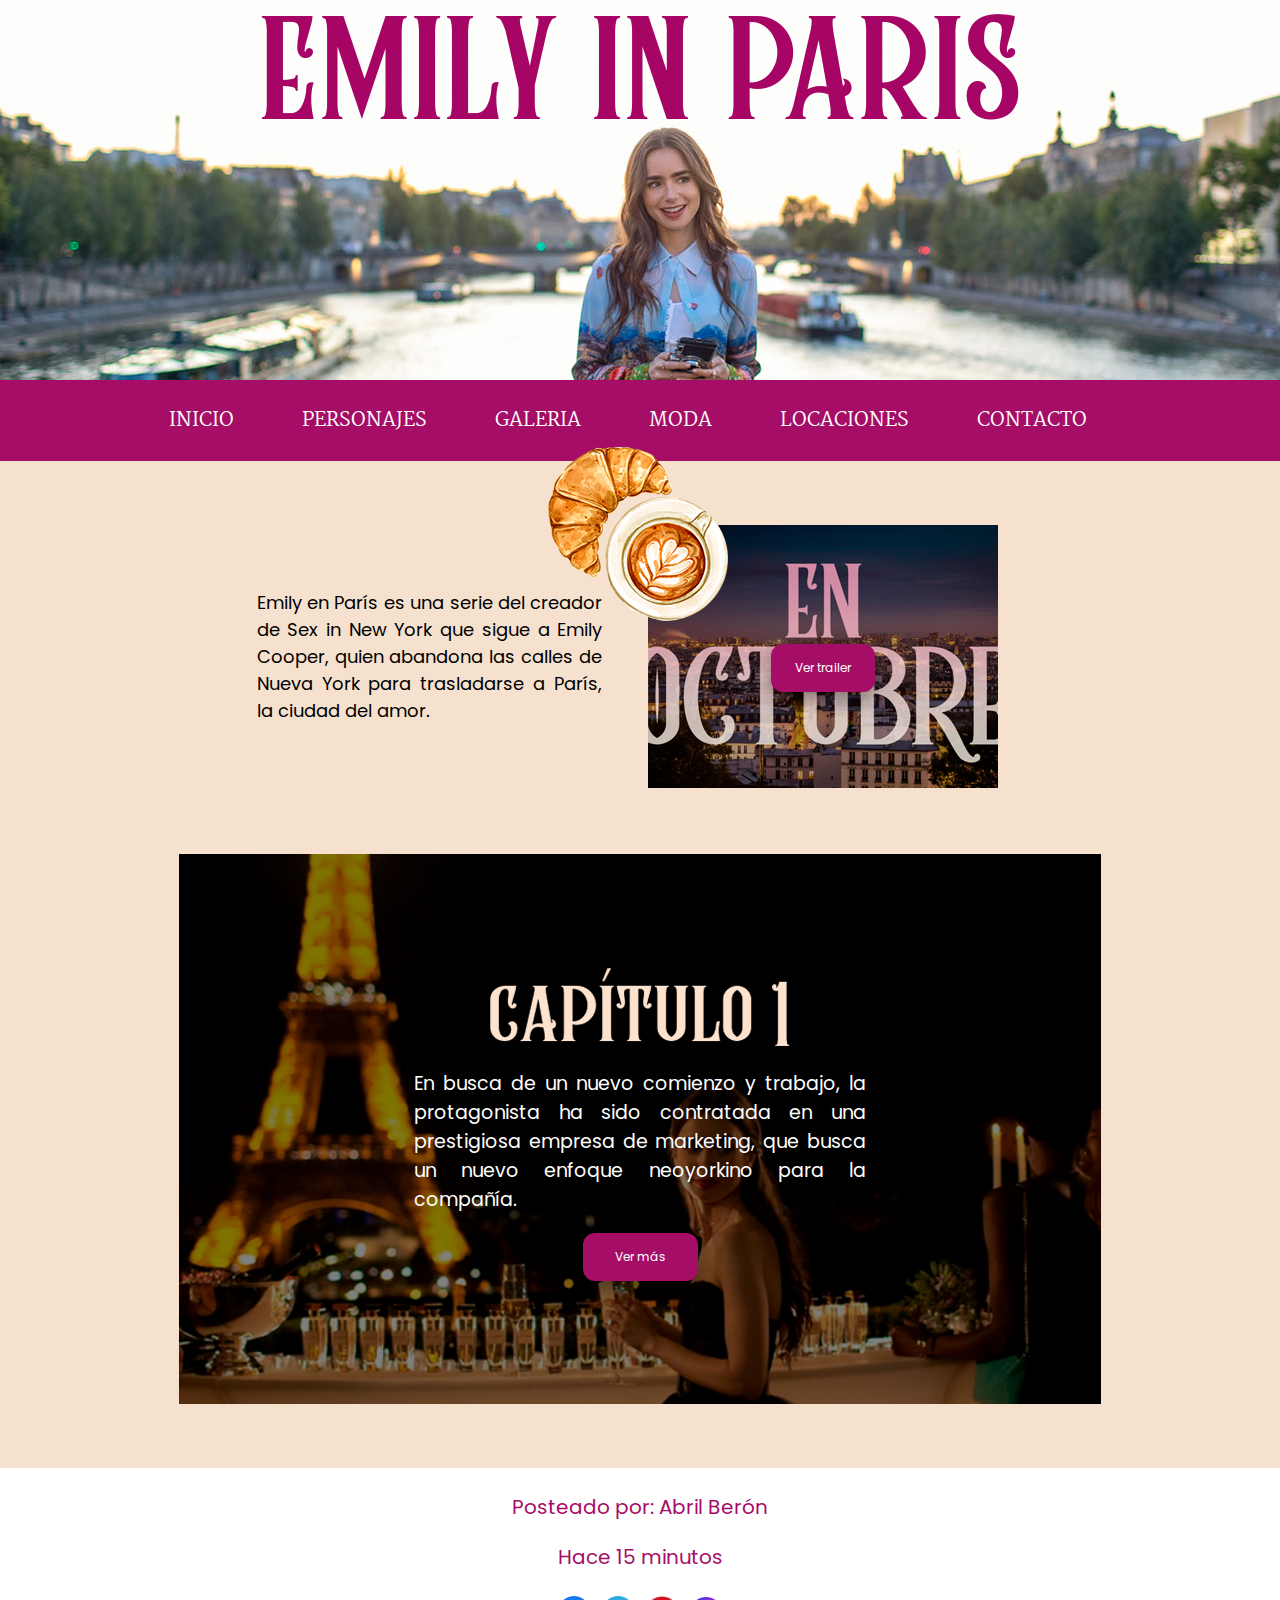
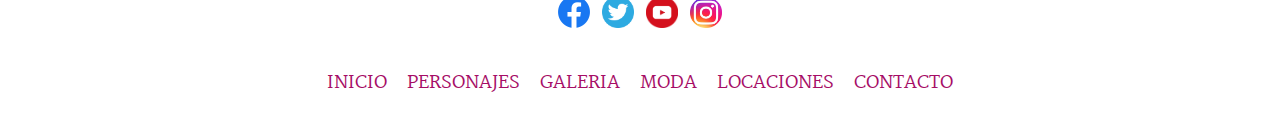
<file: index.html>
<!DOCTYPE html>
<html>
<head>
    <title>Emily in Paris</title>
    <link href="https://fonts.googleapis.com/css2?family=Martel:wght@300;600&family=Poppins:wght@500&display=swap" rel="stylesheet">
    <link href="https://fonts.googleapis.com/css2?family=Poppins:wght@500&display=swap" rel="stylesheet">
    <link rel="stylesheet" href="https://cdnjs.cloudflare.com/ajax/libs/font-awesome/4.7.0/css/font-awesome.min.css">
    <link rel="stylesheet" type="text/css" href="css\estilo.css" />
    <meta name = "viewport" content = "width = device-width, initial-scale = 1.0">
</head>

<body>
    <header>
        <div class="portada" id="height">
            <img class="max-width" id="posicion" src="optimizado/titulogrande.png" alt="titulo">
        </div>

        
        <nav class="navbar" id="navegador">
            <a href="javascript:void(0);" class="icon" onclick="myFunction()"><i class="fa fa-bars"></i></a>
        <ul>
            <li><a href="index.html">Inicio</a></li>
            <li><a href="personajes.html">personajes</a></li>
            <li><a href="galeria.html">galeria</a></li>
            <li><a href="moda.html">moda</a></li>
            <li><a href="locaciones.html">locaciones</a></li>
            <li><a href="contacto.html">contacto</a></li>
         </ul>
        </nav>
    </header>
    

    <section>      
        <article class="contenedor">
            
            <div class="plot"><p>Emily en París es una serie del creador de Sex in New York que sigue a Emily Cooper, quien abandona las calles de Nueva York para trasladarse a París, la ciudad del amor.</p></div>
            
            <div class="item">
                <div><img class="png" src="optimizado/croissant3.opt.png"></div>
                <img class="imgtrailer" src="optimizado/trailer2.opt.jpg" alt="Trailer">
                <a class="button3" href="https://youtu.be/HvYcfmPPows" alt=“boton”>Ver trailer</a>
            </div>

            
        </article> 
           
        
        <article class="contenedor2">
            <div><img src="optimizado/cap12.opt.png"></div>
            <div class="plot2"><p>En busca de un nuevo comienzo y trabajo, la protagonista ha sido contratada en una prestigiosa empresa de marketing, que busca un nuevo enfoque neoyorkino para la compañía.</p></div>
            <a class="button" href="personajes.html" alt=“boton”>Ver más</a>
        </article>
    </section>


    <footer>
        <div class="creditos">
            <p>Posteado por: Abril Berón</p>
            <p><time datetime="fecha">Hace 15 minutos</time></p>
        </div>
            
        
        <ul>
            <a href="#"><img src="optimizado/facebook.png" alt="Facebook"></a>
            <a href="#"><img src="optimizado/twitter.png" alt="Twitter"></a>
            <a href="#"><img src="optimizado/youtube.png" alt="Youtube"></a>
            <a href="#"><img src="optimizado/instagram.png" alt="Instagram"></a>
        </ul>

        <nav class="letra2" >
            <ul>
                <li><a href="index.html">Inicio</a></li>
                <li><a href="personajes.html">personajes</a></li>
                <li><a href="galeria.html">galeria</a></li>
                <li><a href="moda.html">moda</a></li>
                <li><a href="locaciones.html">locaciones</a></li>
                <li><a href="contacto.html">contacto</a></li>
            </ul>
        </nav>
    </footer>
</body>

<script type="text/javascript">
    function myFunction(){
        let x = document.getElementById("navegador");
        if (x.className !== "navbar responsive") {
            x.className = "navbar responsive";
        } else {
            x.className = "navbar";
        }
    }
</script>

</html>
</file>
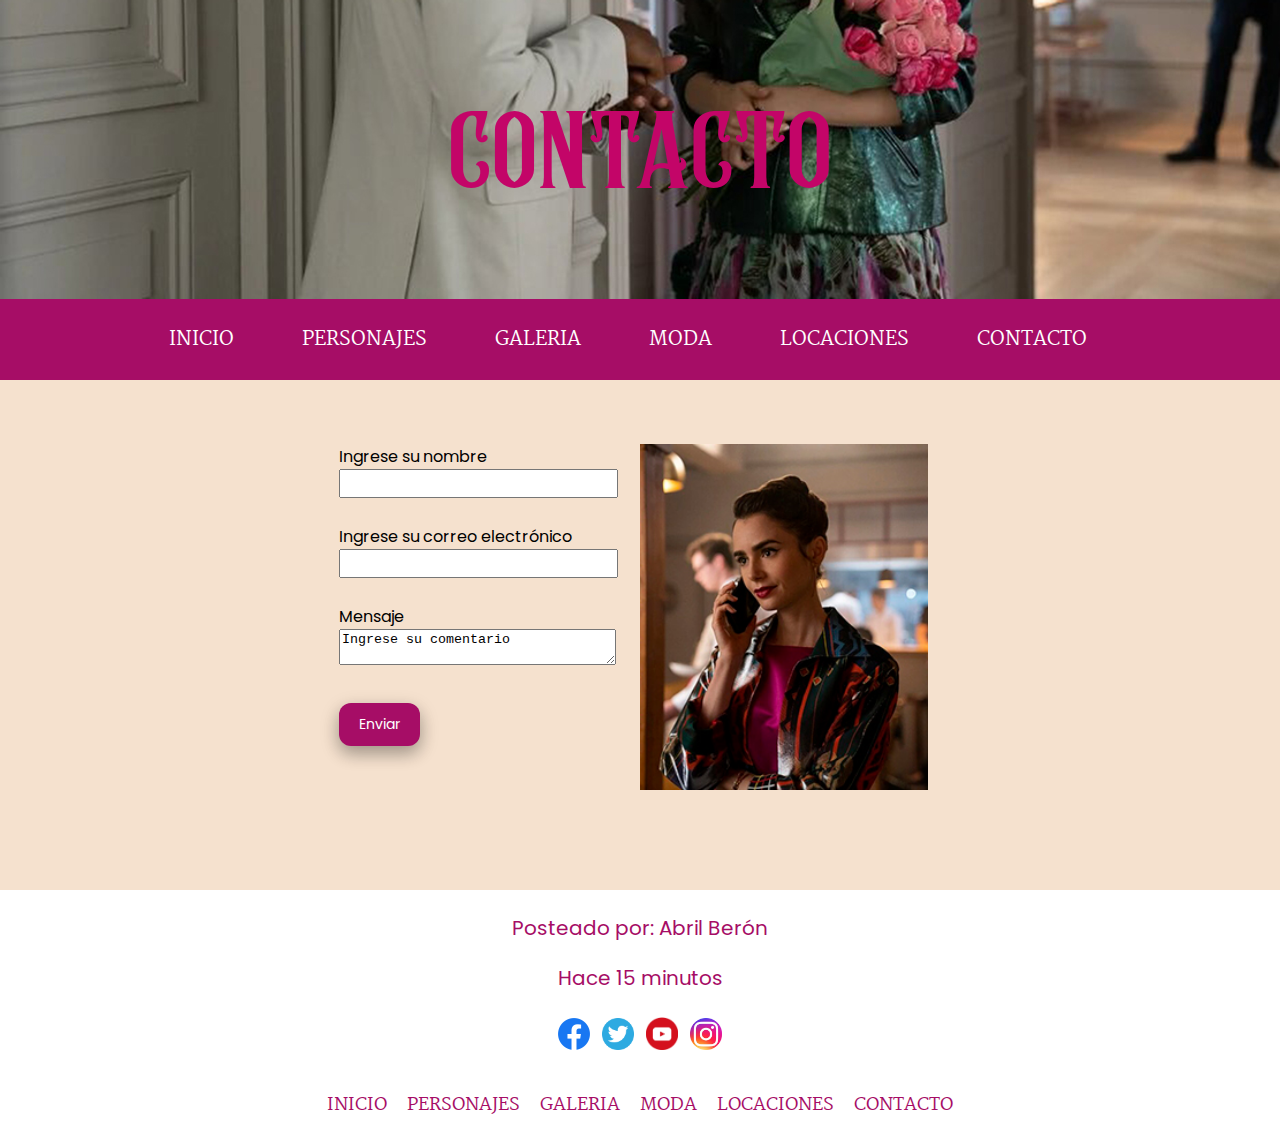
<file: contacto.html>
<!DOCTYPE html>
<html>
<head>
    <title>Personajes - Emily in Paris</title>
    <link href="https://fonts.googleapis.com/css2?family=Martel:wght@300;600&family=Poppins:wght@500&display=swap" rel="stylesheet">
    <link href="https://fonts.googleapis.com/css2?family=Poppins:wght@500&display=swap" rel="stylesheet">
    <link rel="stylesheet" href="https://cdnjs.cloudflare.com/ajax/libs/font-awesome/4.7.0/css/font-awesome.min.css">
    <link rel="stylesheet" type="text/css" href="css\estilo.css" />
    <meta name = "viewport" content = "width = device-width, initial-scale = 1.0">
</head>

<body>
    <header>
        <div class="portada6" id="height">
            <img class="max-width" src="optimizado/contacto1.png" alt="titulo">
        </div>
        
        <nav class="navbar" id="navegador">
            <a href="javascript:void(0);" class="icon" onclick="myFunction()"><i class="fa fa-bars"></i></a>
        <ul>
            <li><a href="index.html">Inicio</a></li>
            <li><a href="personajes.html">personajes</a></li>
            <li><a href="galeria.html">galeria</a></li>
            <li><a href="moda.html">moda</a></li>
            <li><a href="locaciones.html">locaciones</a></li>
            <li><a href="contacto.html">contacto</a></li>
         </ul>
        </nav>
    </header>
    

    <section>
        <article class="contenedor5">
            <div>
                <form action="mailto:abrilberonn@gmail.com" method="get">

                    <label for="nombre">Ingrese su nombre</label><br>
                    <input type="text" name="nombre"><br>

                    <label for="email">Ingrese su correo electrónico</label><br>
                    <input type="email" name="email"><br>

                    <label for="comentario">Mensaje</label><br>
                    <textarea name="comentario">Ingrese su comentario</textarea><br>

                    <button class="button2">Enviar</button>

                </form>
            </div>

            <div>
                <img src="optimizado/emily-celu.opt.jpg" alt="formulario">
            </div>
        </article>
    </section>


    <footer>
        <div class="creditos">
            <p>Posteado por: Abril Berón</p>
            <p><time datetime="fecha">Hace 15 minutos</time></p>
        </div>
            
        
        <ul>
            <a href="#"><img src="optimizado/facebook.png" alt="Facebook"></a>
            <a href="#"><img src="optimizado/twitter.png" alt="Twitter"></a>
            <a href="#"><img src="optimizado/youtube.png" alt="Youtube"></a>
            <a href="#"><img src="optimizado/instagram.png" alt="Instagram"></a>
        </ul>

        <nav class="letra2" >
            <ul>
                <li><a href="index.html">Inicio</a></li>
                <li><a href="personajes.html">personajes</a></li>
                <li><a href="galeria.html">galeria</a></li>
                <li><a href="moda.html">moda</a></li>
                <li><a href="locaciones.html">locaciones</a></li>
                <li><a href="contacto.html">contacto</a></li>
            </ul>
        </nav>
    </footer>
</body>

<script type="text/javascript">
    function myFunction(){
        let x = document.getElementById("navegador");
        if (x.className !== "navbar responsive") {
            x.className = "navbar responsive";
        } else {
            x.className = "navbar";
        }
    }
</script>
</html>
</file>
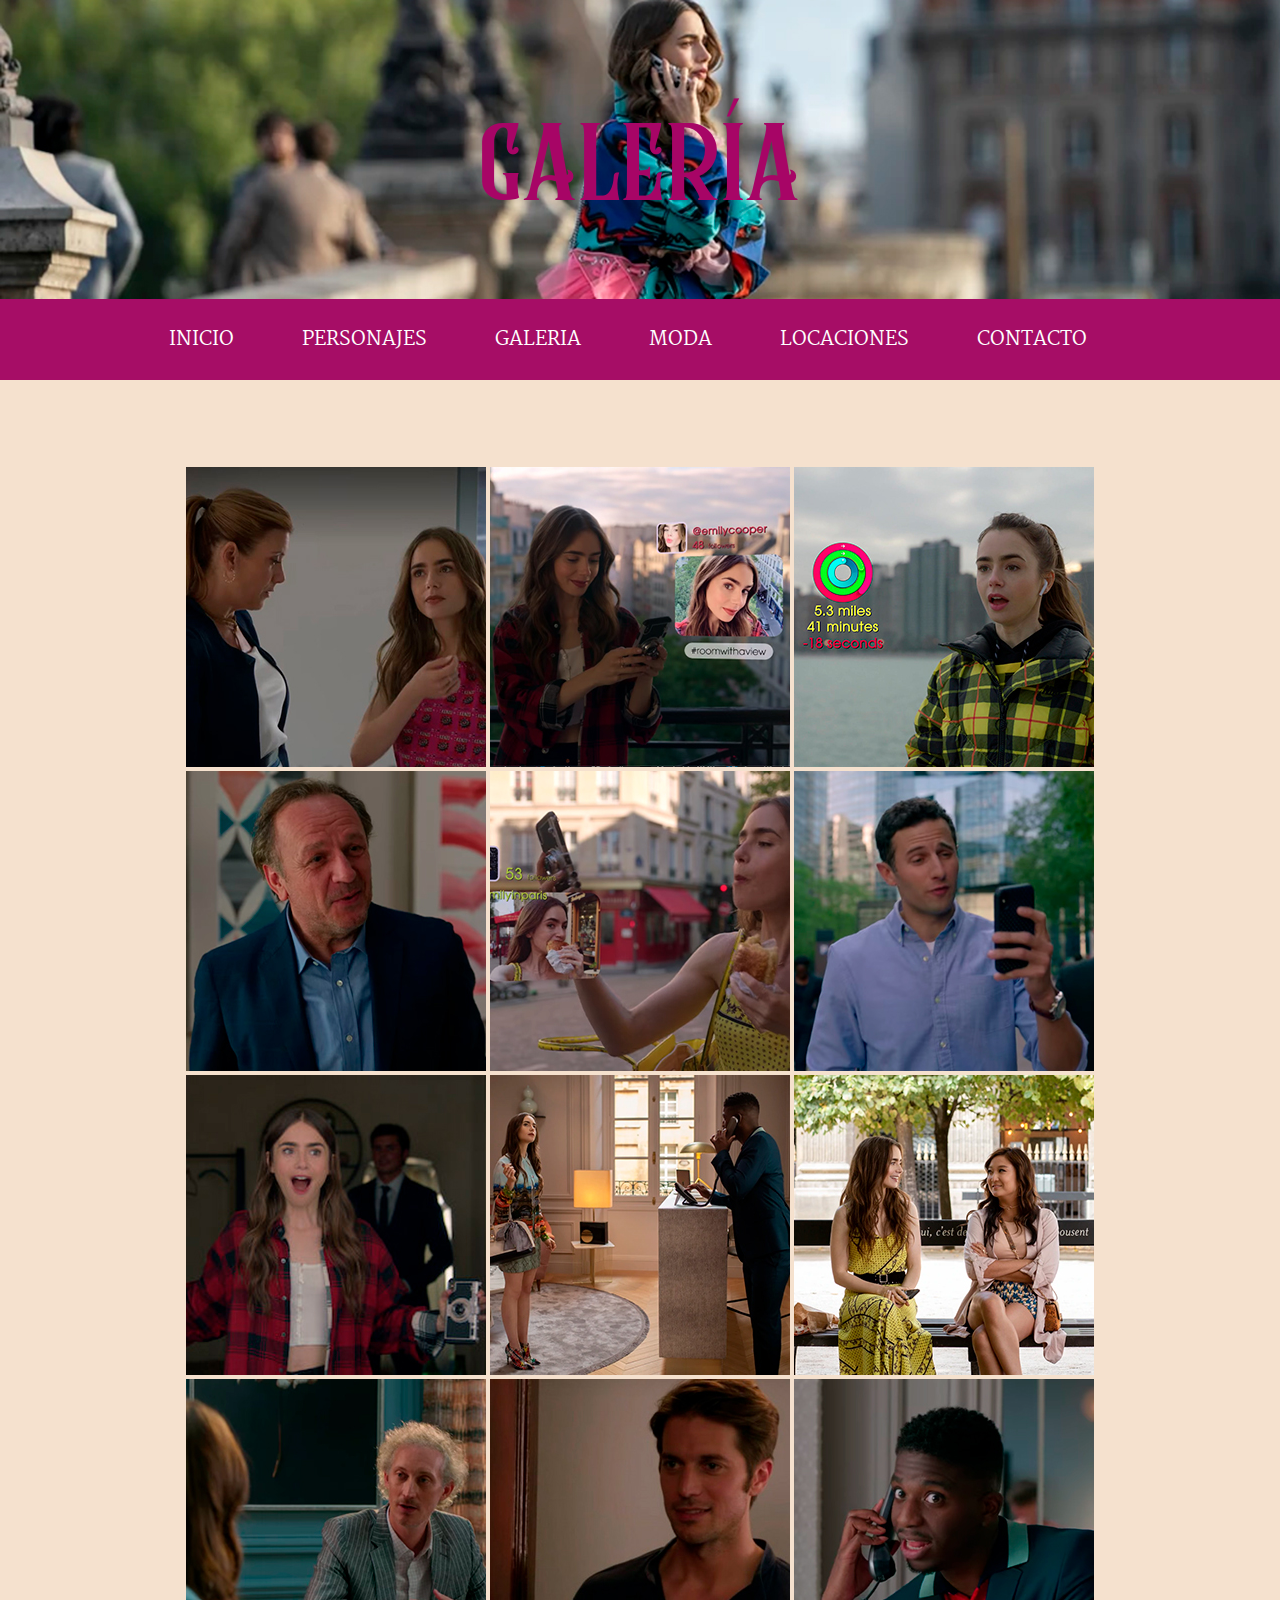
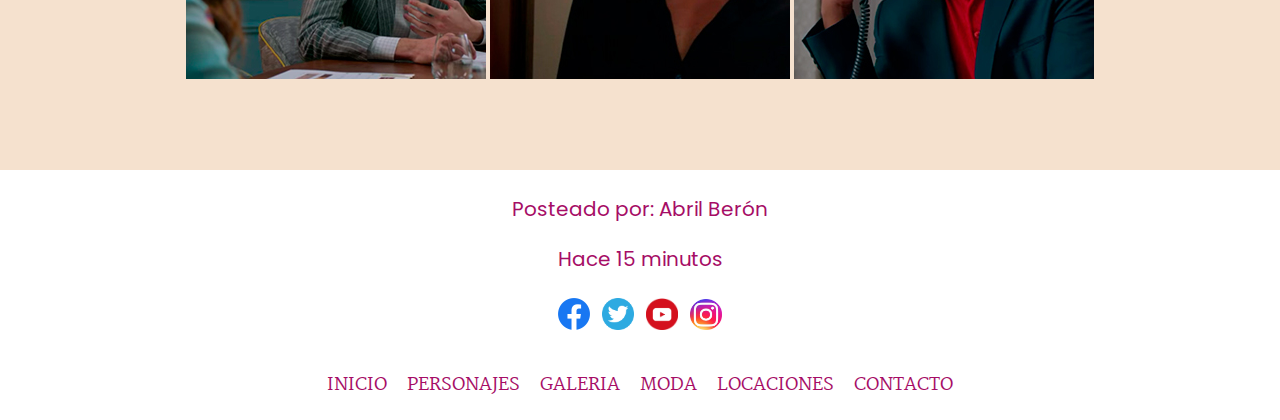
<file: galeria.html>
<!DOCTYPE html>
<html>
<head>
    <title>Personajes - Emily in Paris</title>
    <link href="https://fonts.googleapis.com/css2?family=Martel:wght@300;600&family=Poppins:wght@500&display=swap" rel="stylesheet">
    <link href="https://fonts.googleapis.com/css2?family=Poppins:wght@500&display=swap" rel="stylesheet">
    <link rel="stylesheet" href="https://cdnjs.cloudflare.com/ajax/libs/font-awesome/4.7.0/css/font-awesome.min.css">
    <link rel="stylesheet" type="text/css" href="css/lightbox.css" />
    <link rel="stylesheet" type="text/css" href="css\estilo.css" />
    <meta name = "viewport" content = "width = device-width, initial-scale = 1.0">
</head>

<body>
    <header>
        <div class="portada5" id="height">
            <img class="max-width" src="optimizado/galeria90.png" alt="titulo">
        </div>

        <nav class="navbar" id="navegador">
            <a href="javascript:void(0);" class="icon" onclick="myFunction()"><i class="fa fa-bars"></i></a>
        <ul>
            <li><a href="index.html">Inicio</a></li>
            <li><a href="personajes.html">personajes</a></li>
            <li><a href="galeria.html">galeria</a></li>
            <li><a href="moda.html">moda</a></li>
            <li><a href="locaciones.html">locaciones</a></li>
            <li><a href="contacto.html">contacto</a></li>
         </ul>
        </nav>
    </header>
    

    <section>
        <article class="galeria">
            <div>
                <a class="example-image-link" href="imagenes/galeria7.jpg" data-lightbox="example-set" data-title="Madeline mostrandole a Emily una nueva fragancia"><img class="example-image" src="optimizado/galeria7.opt.jpg" alt="Madeline mostrandole a Emily una nueva fragancia"/></a>
                <a class="example-image-link" href="imagenes/galeria15.jpg" data-lightbox="example-set" data-title="Emily posteando en las redes la hermosa vista desde su balcón"><img class="example-image" src="optimizado/galeria15.opt.jpg" alt="Emily posteando en las redes la hermosa vista desde su balcón" /></a>
                <a class="example-image-link" href="optimizado/galeria19.opt.big.jpg" data-lightbox="example-set" data-title="Emily luego de correr, rompiendo un nuevo record"><img class="example-image" src="optimizado/galeria19.opt.small.jpg" alt="Emily luego de correr, rompiendo un nuevo record" /></a>
                
                <a class="example-image-link" href="imagenes/galeria4.jpg" data-lightbox="example-set" data-title="El fundador de Savoir conociendo a Emily"><img class="example-image" src="optimizado/galeria4.opt.jpg" alt="El fundador de Savoir conociendo a Emily" /></a>
                <a class="example-image-link" href="imagenes/galeria16.jpg.nuevo.jpg" data-lightbox="example-set" data-title="Emily posteando en las redes el mejor croissant que probó"><img class="example-image" src="optimizado/galeria16.jpg" alt="Emily posteando en las redes el mejor croissant que probó" /></a>
                <a class="example-image-link" href="imagenes/galeria6.jpg" data-lightbox="example-set" data-title="El novio de Emily diciéndole que muy pronto estará en París con ella"><img class="example-image" src="optimizado/galeria6.opt.jpg" alt="El novio de Emily diciéndole que muy pronto estará en París con ella" /></a>
                
                <a class="example-image-link" href="imagenes/galeria 1.jpg" data-lightbox="example-set" data-title="Emily asombrada con su nuevo departamento"><img class="example-image" src="optimizado/galeria1.opt.jpg" alt="Emily asombrada con su nuevo departamento" /></a>
                <a class="example-image-link" href="imagenes/galeria10.jpg" data-lightbox="example-set" data-title="Primera vez de Emily en Savoir"><img class="example-image" src="optimizado/galeria10.jpg" alt="Primera vez de Emily en Savoir" /></a>
                <a class="example-image-link" href="imagenes/galeria11.jpg" data-lightbox="example-set" data-title="Primer encuentro de Emily y Mindy en el parque"><img class="example-image" src="optimizado/galeria11.jpg.opt.jpg" alt="Primer encuentro de Emily y Mindy en el parque" /></a>
            
                <a class="example-image-link" href="imagenes/galeria5.jpg" data-lightbox="example-set" data-title="Primera reunion de trabajo de Emily con sus companeros"><img class="example-image" src="optimizado/galeria5.opt.jpg" alt="Primera reunion de trabajo de Emily con sus companeros" /></a>
                <a class="example-image-link" href="imagenes/galeria18.jpg" data-lightbox="example-set" data-title="Gabriel conociendo a su nueva vecina, Emily"><img class="example-image" src="optimizado/galeria18.opt.jpg" alt="Gabriel conociendo a su nueva vecina, Emily" /></a>
                <a class="example-image-link" href="imagenes/galeria3.nuevo.jpg" data-lightbox="example-set" data-title="Julien llamando a Sylvie, su jefa, para avisarle que Emily había llegado"><img class="example-image" src="optimizado/galeria3.opt.jpg" alt="Julien llamando a Sylvie, su jefa, para avisarle que Emily había llegado" /></a>
            </div>
        </article>
    </section>


    <footer>
        <div class="creditos">
            <p>Posteado por: Abril Berón</p>
            <p><time datetime="fecha">Hace 15 minutos</time></p>
        </div>
            
        <ul>
            <a href="#"><img src="optimizado/facebook.png" alt="Facebook"></a>
            <a href="#"><img src="optimizado/twitter.png" alt="Twitter"></a>
            <a href="#"><img src="optimizado/youtube.png" alt="Youtube"></a>
            <a href="#"><img src="optimizado/instagram.png" alt="Instagram"></a>
        </ul>

        <nav class="letra2" >
            <ul>
                <li><a href="index.html">Inicio</a></li>
                <li><a href="personajes.html">personajes</a></li>
                <li><a href="galeria.html">galeria</a></li>
                <li><a href="moda.html">moda</a></li>
                <li><a href="locaciones.html">locaciones</a></li>
                <li><a href="contacto.html">contacto</a></li>
            </ul>
        </nav>
    </footer>

    <script src="js/lightbox-plus-jquery.min.js"></script>

</body>
<script type="text/javascript">
    function myFunction(){
        let x = document.getElementById("navegador");
        if (x.className !== "navbar responsive") {
            x.className = "navbar responsive";
        } else {
            x.className = "navbar";
        }
    }
</script>
</html>
</file>
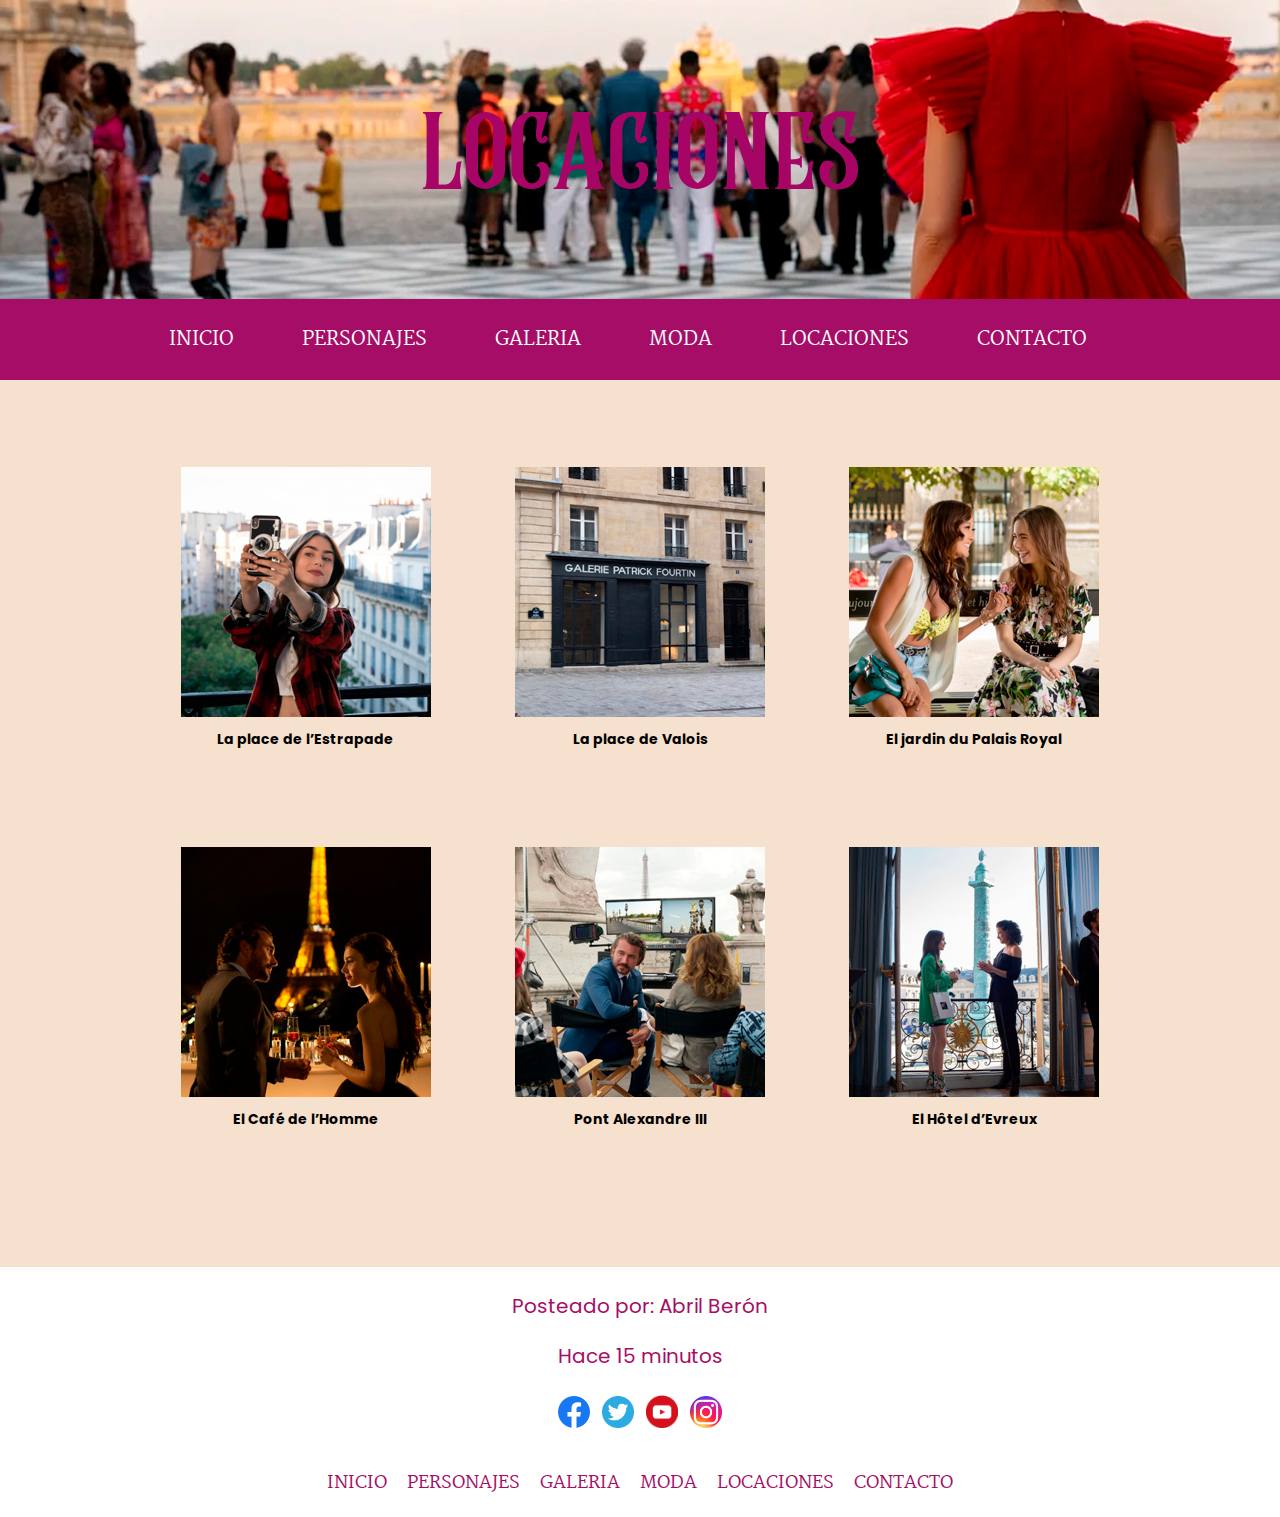
<file: locaciones.html>
<!DOCTYPE html>
<html>
<head>
    <title>Personajes - Emily in Paris</title>
    <link href="https://fonts.googleapis.com/css2?family=Martel:wght@300;600&family=Poppins:wght@500&display=swap" rel="stylesheet">
    <link href="https://fonts.googleapis.com/css2?family=Poppins:wght@500&display=swap" rel="stylesheet">
    <link rel="stylesheet" href="https://cdnjs.cloudflare.com/ajax/libs/font-awesome/4.7.0/css/font-awesome.min.css">
    <link rel="stylesheet" type="text/css" href="css\estilo.css" />
    <meta name = "viewport" content = "width = device-width, initial-scale = 1.0">
</head>

<body>
    <header>
        <div class="portada4" id="height"><img class="max-width" src="optimizado/locaciones90.png"></div>
        
        <nav class="navbar" id="navegador">
            <a href="javascript:void(0);" class="icon" onclick="myFunction()"><i class="fa fa-bars"></i></a>
        <ul>
            <li><a href="index.html">Inicio</a></li>
            <li><a href="personajes.html">personajes</a></li>
            <li><a href="galeria.html">galeria</a></li>
            <li><a href="moda.html">moda</a></li>
            <li><a href="locaciones.html">locaciones</a></li>
            <li><a href="contacto.html">contacto</a></li>
         </ul>
        </nav>
    </header>

    <section >
        <article class="enlinea">
            <div>
                <img src="optimizado/lugar1.opt.jpg" alt="La place de l’Estrapade">
                <h4>La place de l’Estrapade</h4>
            </div>
                          
            <div>
                <img src="optimizado/lugar2.opt.jpg" alt="La place de Valois">
                <h4>La place de Valois</h4>
            </div>
                
            <div>
                <img src="optimizado/lugar3.opt.jpg" alt="El jardin du Palais Royal">
                <h4>El jardin du Palais Royal</h4>
            </div>
                
            <div>
                <img src="optimizado/lugar4.opt.jpg" alt="El Café de l’Homme">
                <h4>El Café de l’Homme</h4>
            </div>
               
            <div>
                <img src="optimizado/lugar5.opt.jpg" alt="Pont Alexandre III">
                <h4>Pont Alexandre III</h4>
            </div>
                
            <div>
                <img src="optimizado/lugar6.opt.jpg" alt="El Hôtel d’Evreux">
                <h4>El Hôtel d’Evreux</h4>
            </div>
                
        </article>
    </section>

    <footer>
        <div class="creditos">
            <p>Posteado por: Abril Berón</p>
            <p><time datetime="fecha">Hace 15 minutos</time></p>
        </div>
            
        <ul>
            <a href="#"><img src="optimizado/facebook.png" alt="Facebook"></a>
            <a href="#"><img src="optimizado/twitter.png" alt="Twitter"></a>
            <a href="#"><img src="optimizado/youtube.png" alt="Youtube"></a>
            <a href="#"><img src="optimizado/instagram.png" alt="Instagram"></a>
        </ul>

        <nav class="letra2" >
            <ul>
                <li><a href="index.html">Inicio</a></li>
                <li><a href="personajes.html">personajes</a></li>
                <li><a href="galeria.html">galeria</a></li>
                <li><a href="moda.html">moda</a></li>
                <li><a href="locaciones.html">locaciones</a></li>
                <li><a href="contacto.html">contacto</a></li>
            </ul>
        </nav>
    </footer>
</body>
<script type="text/javascript">
    function myFunction(){
        let x = document.getElementById("navegador");
        if (x.className !== "navbar responsive") {
            x.className = "navbar responsive";
        } else {
            x.className = "navbar";
        }
    }
</script>
</html>
</file>
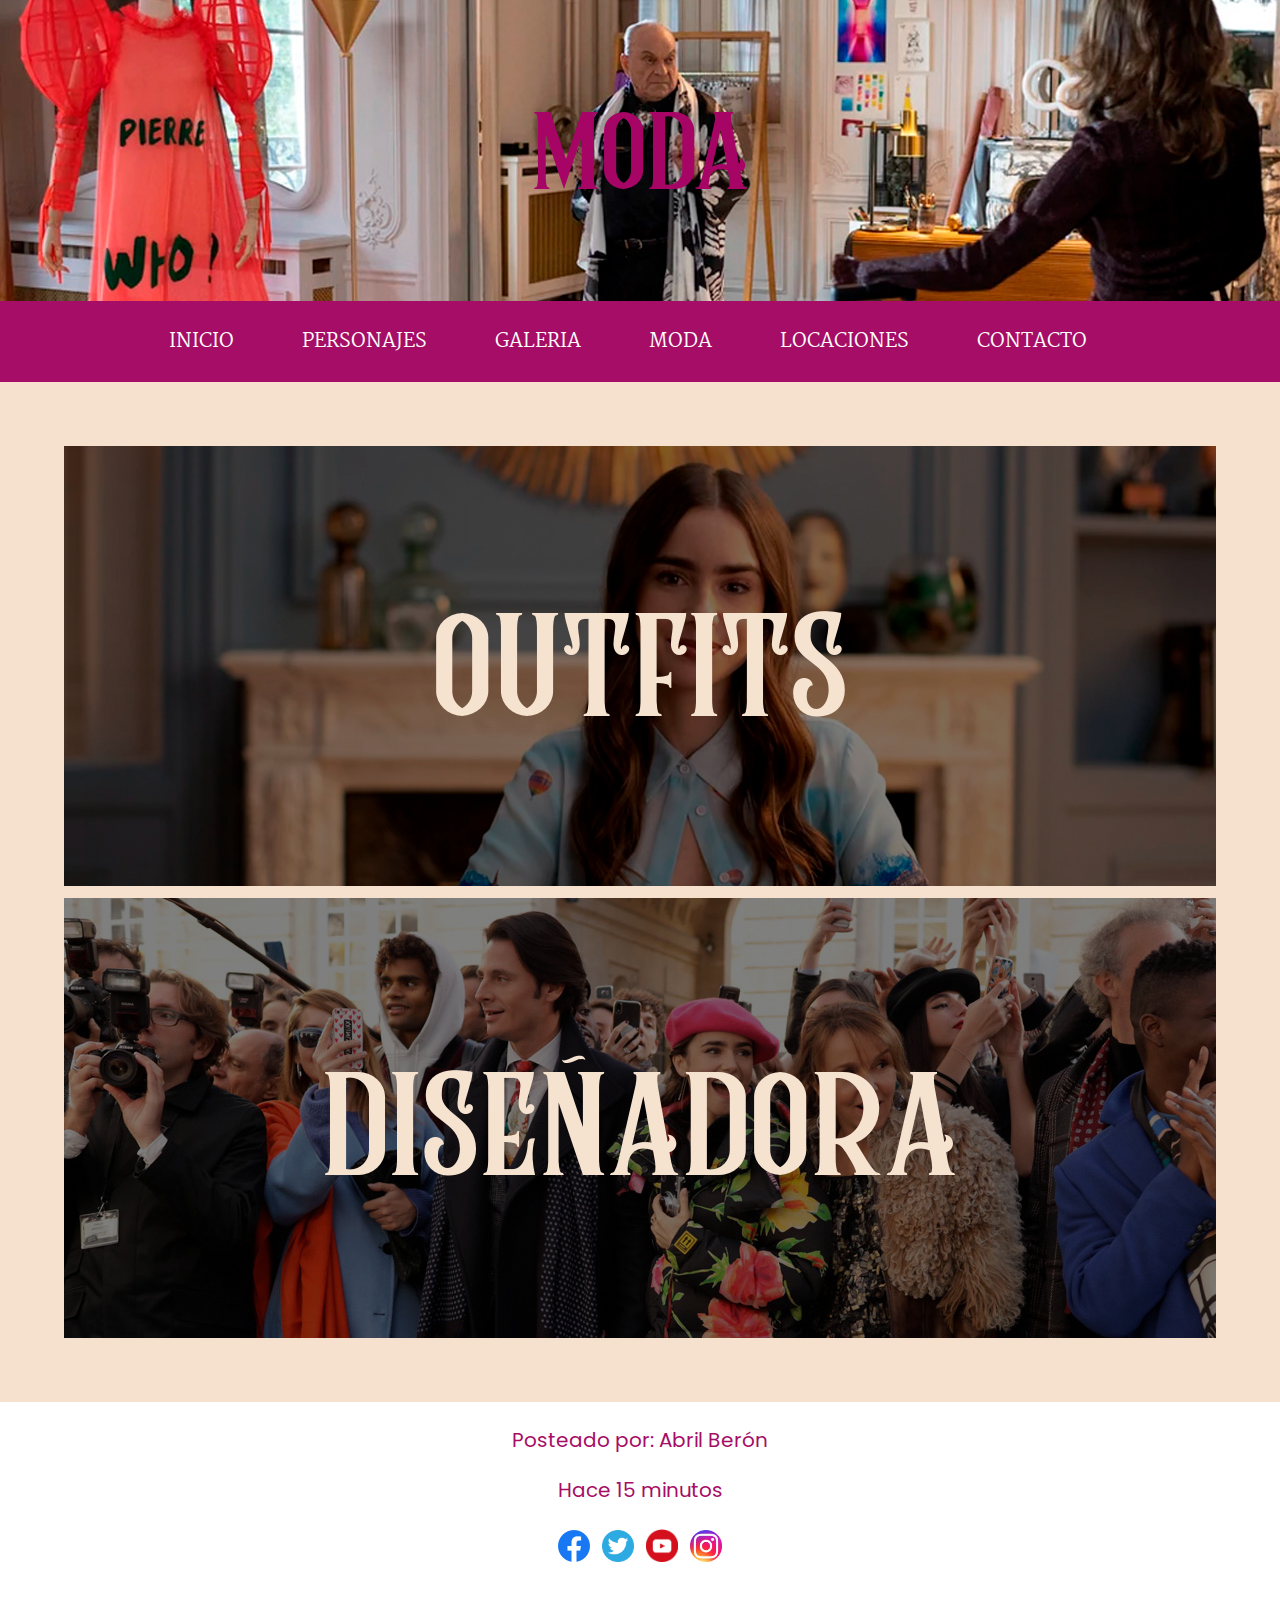
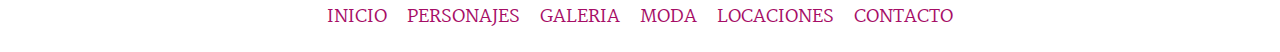
<file: moda.html>
<!DOCTYPE html>
<html>
<head>
    <title>Personajes - Emily in Paris</title>
    <link href="https://fonts.googleapis.com/css2?family=Martel:wght@300;600&family=Poppins:wght@500&display=swap" rel="stylesheet">
    <link href="https://fonts.googleapis.com/css2?family=Poppins:wght@500&display=swap" rel="stylesheet">
    <link rel="stylesheet" href="https://cdnjs.cloudflare.com/ajax/libs/font-awesome/4.7.0/css/font-awesome.min.css">
    <link rel="stylesheet" type="text/css" href="css\estilo.css" />
    <meta name = "viewport" content = "width = device-width, initial-scale = 1.0">
</head>

<body>
    <header>
        <div class="portada3" id="height">
            <img class="max-width" src="optimizado/moda90.png"></div>
    
        <nav class="navbar" id="navegador">
            <a href="javascript:void(0);" class="icon" onclick="myFunction()"><i class="fa fa-bars"></i></a>
        <ul>
            <li><a href="index.html">Inicio</a></li>
            <li><a href="personajes.html">personajes</a></li>
            <li><a href="galeria.html">galeria</a></li>
            <li><a href="moda.html">moda</a></li>
            <li><a href="locaciones.html">locaciones</a></li>
            <li><a href="contacto.html">contacto</a></li>
         </ul>
        </nav>
    </header>


    <section>

        <article class="contenedor3">
            <div><a href="outfits.html"><img src="optimizado/outfits2.png"></div></a>
        </article>

        <article class="contenedor4">
            <div><a href="diseñadora.html"><img src="optimizado/diseñadora2.png"></div></a>
        </article>
           
    </section>

    <footer>
        <div class="creditos">
            <p>Posteado por: Abril Berón</p>
            <p><time datetime="fecha">Hace 15 minutos</time></p>
        </div>
            
        <ul>
            <a href="#"><img src="optimizado/facebook.png" alt="Facebook"></a>
            <a href="#"><img src="optimizado/twitter.png" alt="Twitter"></a>
            <a href="#"><img src="optimizado/youtube.png" alt="Youtube"></a>
            <a href="#"><img src="optimizado/instagram.png" alt="Instagram"></a>
        </ul>

        <nav class="letra2" >
            <ul>
                <li><a href="index.html">Inicio</a></li>
                <li><a href="personajes.html">personajes</a></li>
                <li><a href="galeria.html">galeria</a></li>
                <li><a href="moda.html">moda</a></li>
                <li><a href="locaciones.html">locaciones</a></li>
                <li><a href="contacto.html">contacto</a></li>
            </ul>
        </nav>
    </footer>
</body>
<script type="text/javascript">
    function myFunction(){
        let x = document.getElementById("navegador");
        if (x.className !== "navbar responsive") {
            x.className = "navbar responsive";
        } else {
            x.className = "navbar";
        }
    }
</script>
</html>
</file>
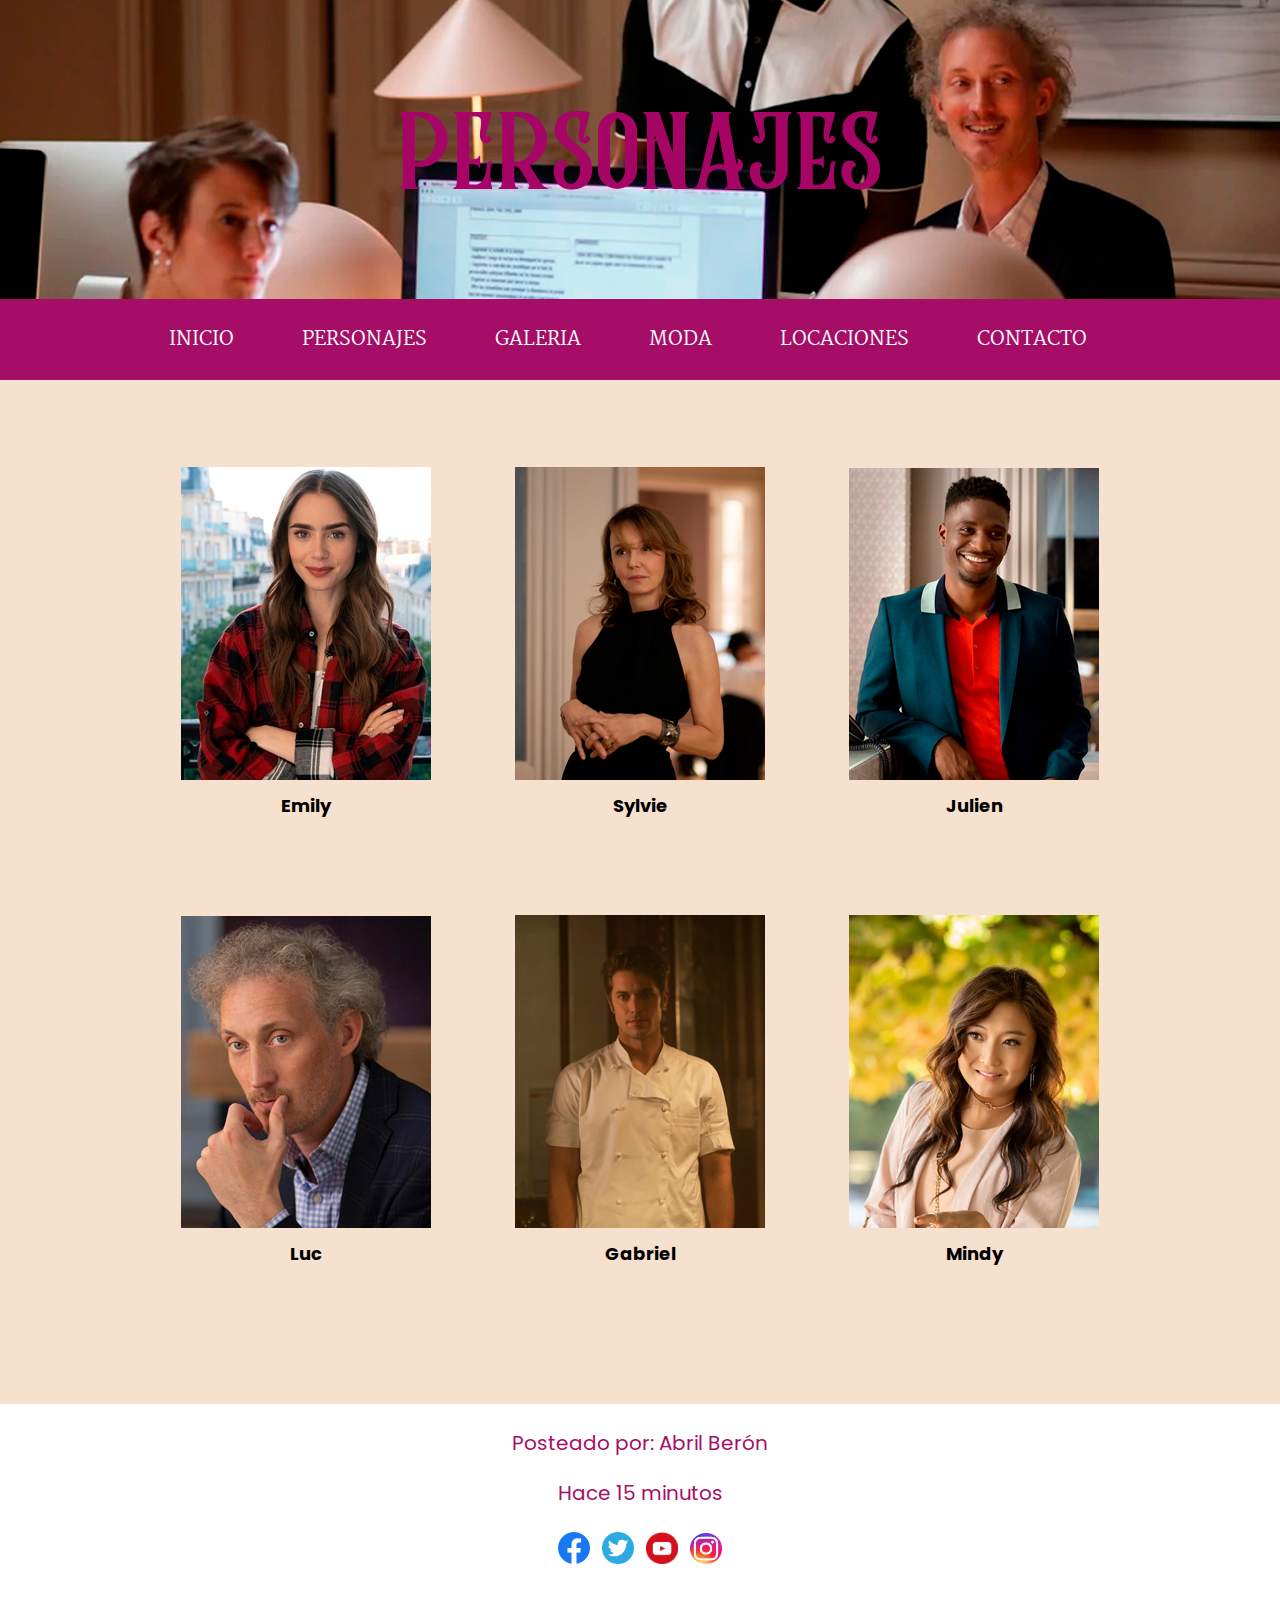
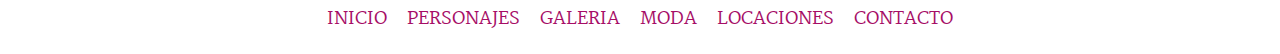
<file: personajes.html>
<!DOCTYPE html>
<html>
<head>
    <title>Personajes - Emily in Paris</title>
    <link href="https://fonts.googleapis.com/css2?family=Martel:wght@300;600&family=Poppins:wght@500&display=swap" rel="stylesheet">
    <link href="https://fonts.googleapis.com/css2?family=Poppins:wght@500&display=swap" rel="stylesheet">
    <link rel="stylesheet" href="https://cdnjs.cloudflare.com/ajax/libs/font-awesome/4.7.0/css/font-awesome.min.css">
    <link rel="stylesheet" type="text/css" href="css\estilo.css" />
    <meta name = "viewport" content = "width = device-width, initial-scale = 1.0">
</head>

<body>
    <header>
        <div class="portada2" id="height"><img class="max-width" src="optimizado/personajes90.png"></div>
        
        <nav class="navbar" id="navegador">
            <a href="javascript:void(0);" class="icon" onclick="myFunction()"><i class="fa fa-bars"></i></a>
            <ul>
               <li><a href="index.html">Inicio</a></li>
               <li><a href="personajes.html">personajes</a></li>
               <li><a href="galeria.html">galeria</a></li>
               <li><a href="moda.html">moda</a></li>
               <li><a href="locaciones.html">locaciones</a></li>
               <li><a href="contacto.html">contacto</a></li>
            </ul>
        </nav>
    </header>

    <section>

        <article class="enlinea">
            <div>
                <img src="optimizado/emily4.jpg" alt="Emily">
                <h3>Emily</h3>
            </div>
                
            <div>
                <img src="optimizado/sylvie4.jpg" alt="Sylvie">
                <h3>Sylvie</h3>
            </div>
               
            <div>
                <img src="optimizado/Julien4.opt.jpg" alt="Julien">
                <h3>Julien</h3>
            </div>
                
            <div>
                <img src="optimizado/Luc4.jpg" alt="Luc">
                <h3>Luc</h3>
            </div>
                
            <div>
                <img src="optimizado/gabriel4.jpg" alt="Gabriel">
                <h3>Gabriel</h3>
            </div>
               
            <div>
                <img src="optimizado/mindy4.jpg" alt="Mindy">
                <h3>Mindy</h3>
            </div>
               
        </article>

    </section>


    <footer>
        <div class="creditos">
            <p>Posteado por: Abril Berón</p>
            <p><time datetime="fecha">Hace 15 minutos</time></p>
        </div>
            
        <ul>
            <a href="#"><img src="optimizado/facebook.png" alt="Facebook"></a>
            <a href="#"><img src="optimizado/twitter.png" alt="Twitter"></a>
            <a href="#"><img src="optimizado/youtube.png" alt="Youtube"></a>
            <a href="#"><img src="optimizado/instagram.png" alt="Instagram"></a>
        </ul>

        <nav class="letra2" >
            <ul>
                <li><a href="index.html">Inicio</a></li>
                <li><a href="personajes.html">personajes</a></li>
                <li><a href="galeria.html">galeria</a></li>
                <li><a href="moda.html">moda</a></li>
                <li><a href="locaciones.html">locaciones</a></li>
                <li><a href="contacto.html">contacto</a></li>
            </ul>
        </nav>
    </footer>
</body>
<script type="text/javascript">
    function myFunction(){
        let x = document.getElementById("navegador");
        if (x.className !== "navbar responsive") {
            x.className = "navbar responsive";
        } else {
            x.className = "navbar";
        }
    }
</script>
</html>
</file>
